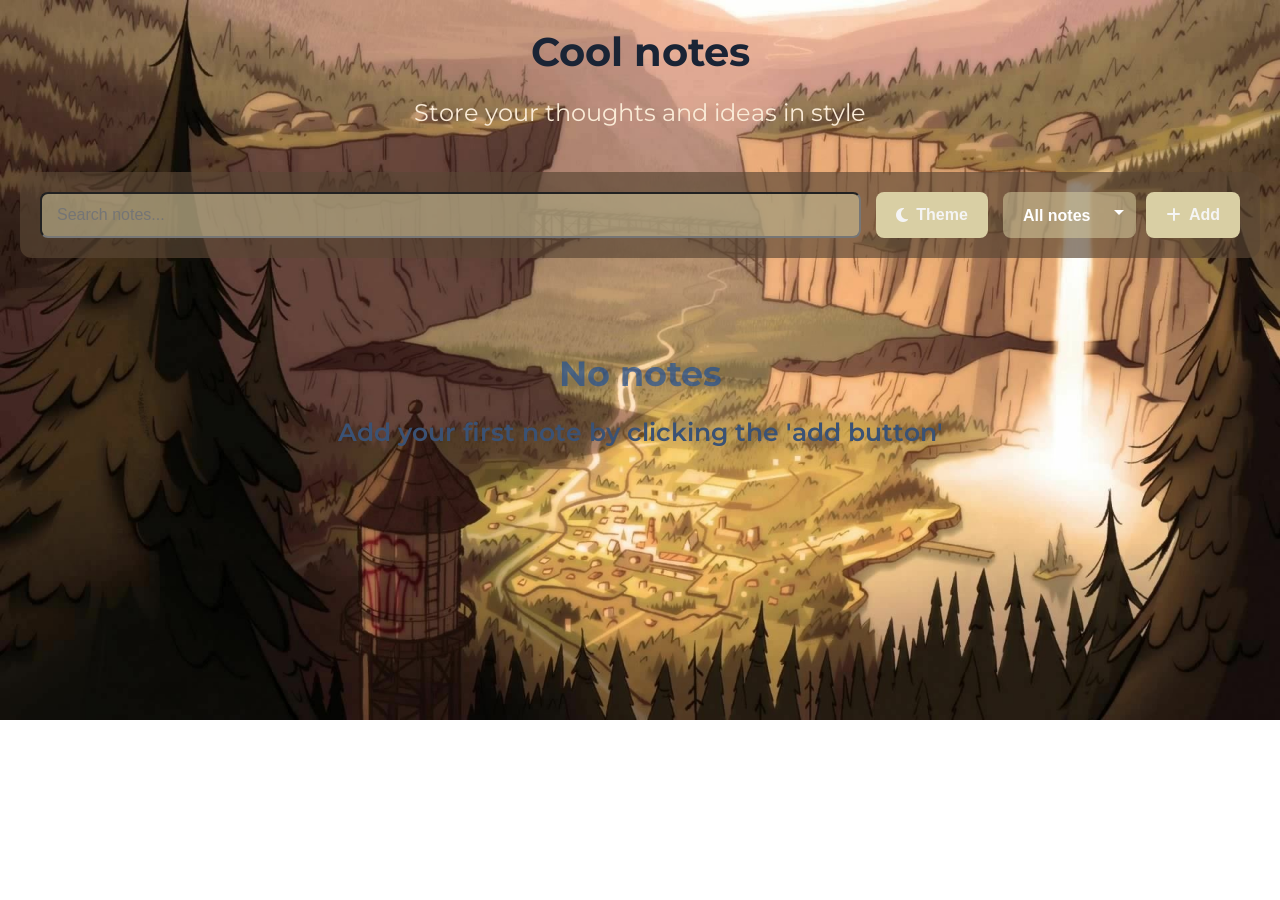
<file: index.html>
<!DOCTYPE html>
<html lang="en">
<head>
    <meta charset="UTF-8">
    <meta name="viewport" content="width=device-width, initial-scale=1.0">
    <title>Notes-app</title>
    <link rel="stylesheet" href="style.css">
    
    <link rel="stylesheet" href="https://cdnjs.cloudflare.com/ajax/libs/font-awesome/6.5.0/css/all.min.css">

    <script src="script.js"  defer></script>
</head>
<body>
  
    <div class="container">
   <header class="header">
    <h1>Cool notes</h1>
    <p>Store your thoughts and ideas in style</p>
   </header>
    </div>

      <div class="controls">
        <div class="controls-container">
            <input
            type="text"
            id="searchInput"
            placeholder="Search notes..."
            class="search-input"
            />
              <button id="themeToggleBtn" class="add-btn">
    <i class="fa fa-moon"></i> Theme
</button>

            <div class="filter-group">
                <select id="filter-select">
                    <option value="all">All notes</option>
                    <option value="work">work</option>
                    <option value="personal">personal</option>
                    <option value="ideas">ideas</option>
                    <option value="reminders">Reminders</option>

                </select>
                <button id="addNoteBtn"  class="add-btn">
                    <i class="fa fa-plus" id="plus"></i>Add

                </button>
             </div>
            </div>
        </div>
  
      </div>

      <div id="notesContainer" class="notes-grid">
        <!-- notes added here -->

      </div>


      <div id="emptyState"  class="empty-state">
        <i class="fa fa-hospital-o" aria-hidden="true"></i>

        <h3>No notes</h3>
        <p>Add your first note by clicking the 'add button'</p>
      </div>


      <div id="addNoteModal" class="modal-overlay">
        <div class="modal">
            <div class="modal-header">
                <h3 class="modal-title">New Notes</h3>
                <button id="closeModalBtn" class="modal-close">
                    <i class="fa fa-times" aria-hidden="true"></i>

                </button>
                </div>
<form id="noteForm" class="modal-body">
    <div class="form-group">
      <label for="noteTitle" class="form-label">Title</label>
       <input type="text"  id="noteTitle"  class="form-input" required/>
    </div>

    <div class="form-group">
        <label for="noteContent" class="form-label">Content</label>
        <textarea
        id="noteContent"
        class="form-input form-textarea" required></textarea>
        
    </div>
    <div class="form-group">
        <label class="form-label">TAGS</label>
        <div class="tags-container">
            <label class="tag-option">
                <input
                type="radio"
                name="noteTag"
                value="work"
                class="tag-radio"
                checked
                />
                <span class="tag-label tag-work">
                    <i class="fa fa-briefcase" aria-hidden="true"></i>Work

                </span>
            </label>
            <label class="tag-option">
                    <input
                type="radio"
                name="noteTag"
                value="personal"
                class="tag-radio"
                />
                <span class="tag-label tag-personal">
                    <i class="fa fa-user" aria-hidden="true"></i>personal

                </span>
            </label>
            <label class="tag-option">
                <input
                    type="radio"
                name="noteTag"
                value="ideas"
                class="tag-radio"
               
                />
            <span class="tag-label tag-ideas">
        <i class="fa-regular fa-lightbulb" aria-hidden="true"></i>ideas
                </span>
            </label>
            <label class="tag-option">
                <input
                      type="radio"
                name="noteTag"
                value="reminders"
                class="tag-radio"
                
                />
            <span class="tag-label tag-reminders">
              <i class="fa-regular fa-bell" aria-hidden="true"></i>Reminder
                </span>
            </label>
        </div>
        
    </div>
    
    <button type="submit" class="submit-btn">Save Note</button>
      
    
</form>
        
        </div>
      </div>


 </div>
 <div id="viewModal" class="view-modal">
  <div class="view-content">
    <span id="closeViewModal" class="close-btn">&times;</span>
    <h2 id="viewTitle"></h2>
    <p id="viewText"></p>
    <span id="viewTag" class="note-tag"></span>
  </div>
</div>

</body>
</html>
</file>
<file: style.css>
@import url('https://fonts.googleapis.com/css2?family=Montserrat:wght@300;400;500;600;700;800&display=swap');

*{
    margin: 0;
    padding: 0;
    box-sizing: border-box;

}


body{
    font-family: "montserrat",sans-serif;
    background-image: url("assets/images/gravity-fallsmountains.jpg");
    background-repeat: no-repeat;
    background-size:cover ;
    color: #333;
    line-height: 1.6;
    padding: 20px;
    

}


.container{
    max-width: 1200px;
    margin: 0 auto;
    padding: 0 15px;
}


.header{
    text-align: center;
    margin-bottom: 40px;
}



.header h1{
    font-size: 2.5rem;
    font-weight: 700;
    color:   #1a2435;
    margin-bottom: 10px;
    display: inline-block;
    animation: bounce 2s infinite;
}

@keyframes bounce {
  0%, 100% {
    transform: translateY(0); /* start and end at original position */
  }
  50% {
    transform: translateY(-15px); /* move up by 15px */
  }
}



.header p{
    font-size: 1.5rem;
    color:antiquewhite ;
    

}

.controls{
    background-color: #5a4735a8;
    border-radius: 12px;
    padding: 20px;
    margin-bottom: 20px;
    border-color: #d9cfa4;


}

.controls-container{
    display: flex;
    flex-direction: column;
    gap: 15px;


}


.notes-grid{
    display: grid;
    grid-template-columns: 1fr;
    gap: 10px;
    margin-bottom: 30px;
   
}

.note-card {
    background-color: rgba(240, 248, 255, 0.815);
    border-radius: 12px;
    box-shadow: 0px 4px 10px rgba(0, 0, 0, 0.7);
    overflow: hidden;
    transition: transform 0.3s, box shadow 0.3s;
   
}

.note-card:hover{
    transform: translateY(-5px);
    box-shadow: 0 10px 20px ;
}

.search-input{
    flex: 1;
    padding: 12px 15px;
    border-radius: 8px;
    font-size: 1rem;
    transition: border-color 0.3s;
    background-color:#d9cfa486 ;
}


.search-input:focus{
    outline: none;
    box-shadow: 0 0 0 2px rgba(0, 0, 0, 0.212);
}


.add-btn{
    background-color:#d9cfa4;
    color: whitesmoke;
    border: none;
    border-radius: 8px;
    padding: 12px 20px;
    font-size: 1rem;
    font-weight: 600;
    cursor: pointer;
    display: flex;
    align-items: center;
    gap: 8px;
    transition: background-color 0.3s;
    transition: transform  ease 0.5s;


}


.add-btn:hover{
    background-color:     #475949  ;
    transform: translateY(-2px);
}


.note-content{
    padding: 20px;
  
}


.note-header{
    display: flex;
    justify-content: space-between;
    align-items: center;
    gap: 10px;
}



.note-title{
    font-size: 1.1rem;
    font-weight: 700;
    color: #333;
    overflow: hidden;
    text-overflow: ellipsis;
    white-space: nowrap;
    max-width: 70%;
  
}
.note-actions button {
    flex-shrink: 0;       /* Prevents buttons from shrinking or growing */
}



.note-actions{
    display: flex;
    gap: 10px;
    flex-shrink: 0;      /*  prevent buttons from shrinking */
    min-width: 70px;
}
.note-actions button,
.note-actions i {
    flex-shrink: 0;  /*  keeps delete icon from disappearing */
}

.delete-btn{
    color: #999;
    border: none;
    background-color: transparent;
    border:none;
    font-size: 1rem;
    cursor: pointer;
    transition: color 0.3s;
}

.delete-btn:hover{
    color: rgb(17, 16, 15);

}


.note-text{
   color: #666;
   margin-bottom: 40px;
   white-space: pre-line;
   text-overflow: ellipsis;
   display: block;       /* makes ellipsis work properly */
   max-width: 100%;      /* prevents overflow */
   padding-right: 10px;
   white-space: nowrap;
   overflow: hidden;
}


.note-footer{
    display: flex;
    gap: 10px;
    align-items:center ;
    position: absolute;
    bottom: 10px;
}


.note-tag{
    display:inline-flex;
    align-items: center;
    padding: 5px 12px;
    gap: 8px;
    border-radius: 20px;
    font-size: 0.83rem;
    font-weight: 600;
}


.tag-work{
   background-color: #ede9fe;
   color: #4338ca;
   
    
}

.tag-personal{
    background-color:#ede9fe;
    color: dodgerblue;
}

.tag-ideas{
    background-color: #ecfdf5;
    color: #047857;
}

.tag-reminders{
    background-color: #fef3c7;
    color: #b45309;
}


.note-date{
    font-size: 0.75rem;
    color: #999;
}


.empty-state {
    text-align: center;
    padding: 10px 20px;
    opacity: 1;
    display: none;
}


.empty-state i {
    font-size: 4rem;
    color: #666;
    margin-bottom: 20px;
}



.empty-state h3 {
    font-size: 35px;
    color: #1f5196ab;
    margin-bottom: 10px;
}


.empty-state p {
    color:#3a5275 ;
    font-size: 25px;
    margin-bottom: 50px;
    font-weight: 600;
}


.empty-overlay {
    position: fixed;
    top: 0;
    left: 0;
    right: 0;
    bottom: 0;
    background-color: #333;
    display: flex;
    align-items: center;
    justify-content: center;
    z-index: 1000;
    opacity: 0;
    visibility: hidden;
    transition: opacity 0.3s, visibilty;
}

.modal-overlay.active{
    opacity: 1;
    visibility: visible;
}

.modal{
    background-color:  #5a4735;
    border-radius: 12px;
    width: 100%;
    max-width: 700px;
    min-height: 500px;
    margin: 20px;
    /* transform: translateY(20px); */
    transition: transform 0.3s;

    margin: 0 auto;
}

.modal-overlay.active  .modal{
    transform: translateY(0)
}

.modal-header{
    display: flex;
    justify-content:center ;
    align-items: center;
    padding: 20px;
    border-bottom: 1px solid #eee;
}

.modal-title{
    font-size: 1.25rem;
    font-weight: 600;
}


.modal-close{
    background-color: none;
    border: none;
    font-size: 1.25rem;
    color: #999;
    cursor: pointer;
    transition: color 0.3s;
}


.modal-close:hover{
    color: #699;
}


.modal-body{
    padding: 20px;
}

.form-group{
    margin-bottom: 20px;
}


.form-label{
    display: block;
    margin-bottom: 8px;
    font-size: 0.9;
    font-weight:500 ;
    color: #555;
}

.form-input{
    width: 100%;
    padding: 12px 15px;
    border: 1px solid #ddd;
    border-radius: 8px;
    font-size: 1rem;
    transition: border-color 0.3s;

}


.form-input:focus{
    outline: none;
    border-color: #699;
    box-shadow: 0 0 0 2px;
}

.form-textarea{
    min-height: 120px;
    resize: vertical;
}

.filter-group{
    display: flex;
    gap: 10px;
}


#filter-select {
    padding: 12px 20px;
    border-radius: 8px;
    background-color: #d9cfa486 ; /* same as .add-btn */
    color: white;
    border: none;
    font-size: 1rem;
    font-weight: 600;
    cursor: pointer;
    transition: background-color 0.3s;
}

/* Hover effect */
#filter-select:hover {
    background-color:#d9cfa4ef;
    color: white;
}
#filter-select {
    appearance: none;
    -webkit-appearance: none;
    -moz-appearance: none;
    background-image: url("data:image/svg+xml;charset=US-ASCII,%3Csvg%20width%3D'10'%20height%3D'10'%20viewBox%3D'0%200%2010%2010'%20xmlns%3D'http%3A//www.w3.org/2000/svg'%3E%3Cpolygon%20points%3D'0,0%2010,0%205,5'%20fill%3D'white'/%3E%3C/svg%3E");
    background-repeat: no-repeat;
    background-position: right 12px center;
    background-size: 10px;
    padding-right: 30px; /* space for arrow */
}



.tags-container{
    display: flex;
    flex-wrap: wrap;
    gap: 10px;
    margin-bottom: 8px;

}


.tag-option{
    position: relative;
}

.tag-radio{
    position: absolute;
    opacity: 0;
}

.tag-label{
    display:inline-block;
    align-items: center;
    padding: 8px 15px;
    border-radius: 20px;
    font-size: 0.90rem;
    gap: 8px;
    font-weight:500 ;
    cursor: pointer;
    transition: all 0.3s;
}
.edit-btn {
    background-color: #1a2435; 
    color: white;
    border: none;
    border-radius: 8px;
    padding: 6px 12px;
    font-size: 0.9rem;
    font-weight: 500;
    cursor: pointer;
    transition: background-color 0.3s, transform 0.2s;
}
.edit-btn:hover {
    background-color: #1a2435; 
    transform: scale(1.05); 
}
.view-btn{
    background-color: sandybrown; 
    color: white;
    border: none;
    border-radius: 8px;
    padding: 6px 12px;
    }
.view-btn:hover {
    background-color: sandybrown; 
    transform: scale(1.05); 
}

.tags-radio:checked+.tag-work{
    color:skyblue;
}

.tags-radio:checked+.tag-personal{
    color:dodgerblue;
}

.tags-radio:checked+.tag-ideas{
    color:darkolivegreen;
}

.tags-radio:checked+.tag-reminders{
    color:grey;
}


.submit-btn{
    width: 100%;
    padding: 13px;
    background-color: #9eb0c4;
    color: white;
    border: none;
    border-radius: 8px;
    font-size: 1rem;
    font-weight: 500;
    cursor: pointer;
    transition: background-color 0.3s;
}

.submit-btn:hover{
    background-color: steelblue;
}








/* DARK THEME */
body.dark {
    background-image: url("assets/images/gravityfallstrees.jpeg");
    color: #f0f0f0;
    background-repeat: no-repeat;
    background-size: cover;
}

body.dark .note-card {
    background-color:#c7d2fec7;
    box-shadow: 0px 4px 10px rgba(0, 0, 0, 0.9);
}

body.dark .controls {
    background-color:#3b5a4abb;
    color: #f0f0f0;
}


body.dark .filter-select,
body.dark .form-input,
body.dark .form-textarea {
    background-color: #c7d2fea2;
    color: rgb(71, 69, 69);
    border-color: #555;

}

body.dark .search-input{
    color: #0e1a31;
}


body.dark .add-btn,
body.dark .submit-btn,
body.dark .confirmation-btn {
    background-color: #4b3c7a;
    color: white;
    transition: transform  ease 0.5s;
}

body.dark .add-btn:hover,
body.dark .submit-btn:hover,
body.dark .confirmation-btn:hover {
    background-color: rgb(44, 32, 49);
    transform: translateY(-5px);
  
}

body.dark #filter-select {

    background-color:#4b3c7ad2;
}
body.dark #filter-select:hover {
    background-color:#4b3c7a;
    color: white;
}

.modal-overlay {
  position: fixed;
  top: 0;
  left: 0;
  right: 0;
  bottom: 0;
  background-color: rgba(0,0,0,0.5);
  display: flex;
  align-items: center;
  justify-content: center;
  z-index: 1000;
  opacity: 0;
  visibility: hidden;
  transition: opacity 0.3s, visibility 0.3s;
}



body.dark .modal {
  background-color:#3b5a4aaf ;
  border-radius: 12px;
  width: 100%;
  max-width: 500px;
  margin: 0 20px;
  transform: translateY(20px);
  transition: transform 0.3s;
}

.modal {
  background-color: rgba(222, 184, 135, 0.808);
  border-radius: 12px;
  width: 100%;
  max-width: 500px;
  margin: 0 20px;
  transform: translateY(20px);
  transition: transform 0.3s;
}

 .modal-body .form-label{
    font-weight: 700;
    color: rgba(0, 0, 0, 0.507);
}
body.dark .edit-btn {
    background-color: #5a3c2f; 
 
    cursor: pointer;
    transition: background-color 0.3s, transform 0.2s;
}
body.dark  .edit-btn:hover {
    background-color: #5a3c2f; 
    transform: scale(1.05); 
}
body.dark  .view-btn{
    background-color: #4b3c7a; 
    color: white;
    border: none;
    border-radius: 8px;
    padding: 6px 12px;
    }
body.dark .view-btn:hover {
    background-color: #4b3c7a; 
    transform: scale(1.05); 
}
body.dark .empty-state h3 {
    font-size: 35px;
    color:rgba(0, 0, 0, 0.733);
    
}


body.dark .empty-state p {
    color:rgba(0, 0, 0, 0.856);
    margin-bottom: 50px;
    font-size: 30px;
    font-weight: 700;
}
body.dark  .header h1{
    color:   #0f1e3d;
}
body.dark .header p{
    font-size: 1.5em;
    color: whitesmoke;
    font-weight: 300;
}
.modal-overlay.active .modal {
  transform: translateY(0);
}
/* Make tag labels look clickable */
.tag-label {
  display: inline-flex;
  align-items: center;
  padding: 8px 15px;
  border-radius: 20px;
  font-size: 0.90rem;
  gap: 8px;
  font-weight: 500;
  cursor: pointer;
  transition: all 0.3s;
  border: 1px solid transparent; /* for highlighting */
}

/* When a radio input is checked, style the label */
.tag-radio:checked + .tag-label {
  background-color: #4f46e5; /* your theme color */
  color: white;
  border-color: #4f46e5;
}

.view-modal {
  display: none;
  position: fixed;
  top: 0; 
  left: 0;
  width: 100%; 
  height: 100%;
  backdrop-filter: blur(5px);
  background: rgba(0,0,0,0.5);
  justify-content: center;
  align-items: center;
}

.view-content {
  background: white;
  padding: 20px;
  border-radius: 10px;
  max-width: 370px;
  text-align: center;
  box-shadow: 0 5px 15px rgba(0,0,0,0.2);
  color: #333;
  /* white-space: pre-wrap; */
  word-wrap: break-word;
  overflow-wrap: break-word;
}

.close-btn {
  float: right;
  font-size: 22px;
  cursor: pointer;
}

@media (max-width: 576px)  {
    .note-title {
    max-width: 55%;
    font-size: 13px;
    }

    .note-actions button {
    padding: 4px 8px;
    font-size: 10px;
    }

      body {
    background-image: url("assets/images/dark.jpg");
    background-size: cover;
    background-position: center;
  }
  

.empty-state h3 {
    font-size: 35px;
    color: rgba(245, 245, 245, 0.712);
    margin-bottom: 10px;
}


.empty-state p {
    color:antiquewhite;
    font-size: 25px;
}

#filter-select {
    background-color:#0f1e3dab; /* same as .add-btn */
    color: rgba(255, 255, 255, 0.658);

}
/* Hover effect */
#filter-select:hover {
    background-color:#0f1e3ddc;
}

.modal{
      background-color: rgba(128, 128, 128, 0.863);
    
}

.submit-btn{
    background-color: rgb(187, 187, 187);
}
.submit-btn:hover{
    background-color: #333333d2;
}
body.dark .empty-state h3 {
    font-size: 35px;
    color: rgba(245, 245, 245, 0.712)
}
body.dark .empty-state p {
    color:rgba(255, 228, 196, 0.747);
    font-size: 24px;
    font-weight: 800;
}

.tag-radio:checked + .tag-label {
  background-color:#333; /* your theme color */
  color: white;
  border-color: transparent;


}

body.dark .tag-radio:checked + .tag-label{
    background-color:#4f46e5;
}




.controls{
    background-color:#1a2435a8;
    border-radius: 12px;
    padding: 20px;

}



.add-btn{
    background-color:#0f1e3d;
    color: whitesmoke;
    border: none;

}

.add-btn:hover{
    background-color:#0f1e3d;

}


.edit-btn {
    background-color: #1a2435; 
  
}
.view-btn{
    background-color: #333; 
    color: white;

}

.view-btn:hover{
    background-color: #0f1e3d;
}
.search-input{
    background-color: #0f1e3dcc;
    outline:transparent;
    border:none;
}

body.dark .search-input  {
    
    background-color: #4b3c7aa4;
    outline:none;
}

}

@media (min-width:768px) {
.controls-container{
    flex-direction: row;
}    
 .notes-grid{
    grid-template-columns: repeat(2, 1fr);
 }

body.dark .search-input{
        color: rgb(17, 16, 16);
}
 
  
}

@media (min-width:1024px){
    .notes-grid{
        grid-template-columns: repeat(3, 1fr);
    }
}
</file>
